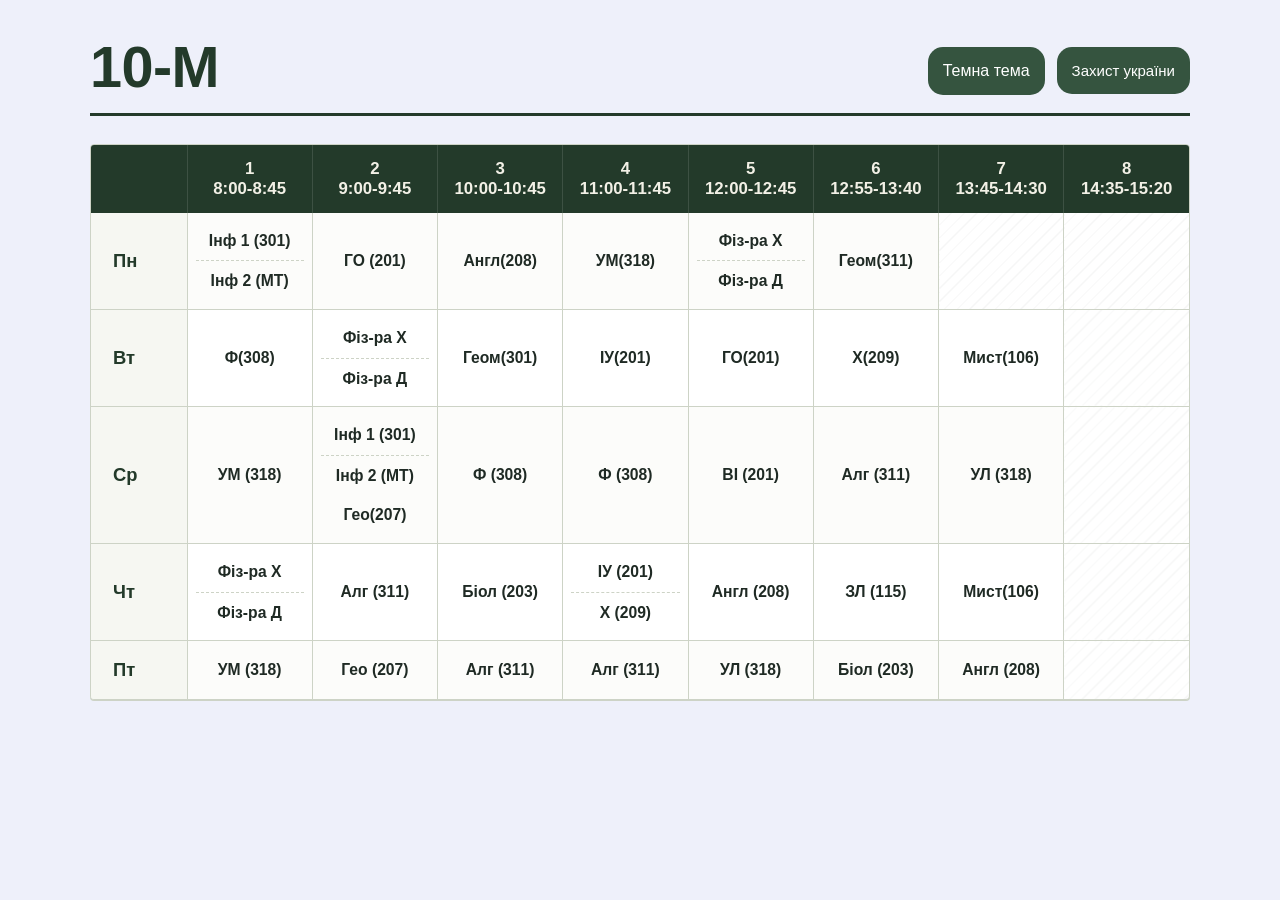
<file: index.html>
<!DOCTYPE html>
<html lang="uk">
<head>
<meta charset="UTF-8">
<meta name="viewport" content="width=device-width, initial-scale=1.0">
<title>Розклад уроків 10-М</title>
<link rel="stylesheet" href="style.css">
</head>
<body>
  <div class="sheet">

    <div class="masthead">
      <div>
        <h1>10-М</h1>
      </div>
      <div style="display:flex; gap:12px; align-items:center;">
        <button id="theme-toggle" class="btn" type="button" style="border:none; font:inherit;">🌙 Темна тема</button>
        <div class="btn">
          <a href="zahist.html">Захист україни</a>
        </div>
      </div>
    </div>
    <div class="grid-wrap">
      <table>
        <thead>
          <tr>
            <th class="last">&nbsp;</th>
            <th>1 <br>8:00-8:45</th>
            <th>2 <br>9:00-9:45</th>
            <th>3 <br>10:00-10:45</th>
            <th>4 <br>11:00-11:45</th>
            <th>5 <br>12:00-12:45</th>
            <th>6 <br>12:55-13:40</th>
            <th>7 <br>13:45-14:30</th>
            <th class="last">8 <br>14:35-15:20</th>
          </tr>
        </thead>
        <tbody>

          <!-- Понеділок -->
          <tr>
            <th class="dayofweek">Пн</th>
            <td>
              <div class="split">
                <a class="subj" href="https://meet.google.com/fwn-yjau-csa">Інф 1 (301)</a>
                <a class="subj" href="https://meet.google.com/gnd-hvtx-qck">Інф 2 (МТ)</a>
              </div>
            </td>
            <td><a class="subj" href="https://meet.google.com/xco-cfkq-kdv">ГО (201)</a></td>
            <td><a class="subj" href="https://us05web.zoom.us/j/5838768437?pwd=R1ZSamUvNFVXRmYzWnhQOGFkWTFqQT09">Англ(208)</a></td>
            <td><a class="subj" href="https://meet.google.com/ezc-agrb-niv">УМ(318)</a></td>
            <td>
              <div class="split">
                <a class="subj" href="https://us05web.zoom.us/j/5607713299?pwd=C4iJ4W8294DxJek1ghDnUtrRfaHdiN.1&omn=83335136950">Фіз-ра Х</a>
                <a class="subj" href="https://us05web.zoom.us/j/5036742602?pwd=lRhwn5aDlIE41eCCmBxa6Y3utD2k8n.1">Фіз-ра Д</a>
              </div>
            </td>
            <td><a class="subj" href="https://meet.google.com/wxe-gctm-pzf">Геом(311)</a></td>
            <td class="empty"></td>
            <td class="empty"></td>
          </tr>

          <!-- Вівторок -->
          <tr>
            <th class="dayofweek">Вт</th>
            <td><a class="subj" href="https://meet.google.com/ggc-vmxz-qkn">Ф(308)</a></td>
            <td>
              <div class="split">
                <a class="subj" href="https://us05web.zoom.us/j/5607713299?pwd=C4iJ4W8294DxJek1ghDnUtrRfaHdiN.1&omn=83335136950">Фіз-ра Х</a>
                <a class="subj" href="https://us05web.zoom.us/j/5036742602?pwd=lRhwn5aDlIE41eCCmBxa6Y3utD2k8n.1">Фіз-ра Д</a>
              </div>
            </td>
            <td><a class="subj" href="https://meet.google.com/wxe-gctm-pzf">Геом(301)</a></td>
            <td><a class="subj" href="https://meet.google.com/fyf-hhdj-qyk">ІУ(201)</a></td>
            <td><a class="subj" href="https://meet.google.com/xco-cfkq-kdv">ГО(201)</a></td>
            <td><a class="subj" href="https://meet.google.com/tqv-nnps-iro">Х(209)</a></td>
            <td><a class="subj" href="https://meet.google.com/gqq-jjgi-abj">Мист(106)</a></td>
            <td class="empty"></td>
          </tr>

          <!-- Середа -->
          <tr>
            <th class="dayofweek">Ср</th>
            <td><a class="subj" href="https://meet.google.com/ezc-agrb-niv">УМ (318)</a></td>
            <td>
              <div class="split">
                <a class="subj" href="https://meet.google.com/fwn-yjau-csa">Інф 1 (301)</a>
                <a class="subj" href="https://meet.google.com/gnd-hvtx-qck?authuser=0">Інф 2 (МТ)</a>
                <a class="subj" href="https://meet.google.com/ary-crwu-fha">Гео(207)</a>
              </div>
            </td>
            <td><a class="subj" href="https://meet.google.com/ggc-vmxz-qkn">Ф (308)</a></td>
            <td><a class="subj" href="https://meet.google.com/ggc-vmxz-qkn">Ф (308)</a></td>
            <td><a class="subj" href="https://meet.google.com/fyf-hhdj-qyk">ВІ (201)</a></td>
            <td><a class="subj" href="https://meet.google.com/kux-idqy-nho">Алг (311)</a></td>
            <td><a class="subj" href="https://meet.google.com/rfg-exsg-uia">УЛ (318)</a></td>
            <td class="empty"></td>
          </tr>

          <!-- Четвер -->
          <tr>
            <th class="dayofweek">Чт</th>
            <td>
              <div class="split">
                <a class="subj" href="https://us05web.zoom.us/j/5607713299?pwd=C4iJ4W8294DxJek1ghDnUtrRfaHdiN.1&omn=83335136950">Фіз-ра Х</a>
                <a class="subj" href="https://us05web.zoom.us/j/5036742602?pwd=lRhwn5aDlIE41eCCmBxa6Y3utD2k8n.1">Фіз-ра Д</a>
              </div>
            </td>
            <td><a class="subj" href="https://meet.google.com/kux-idqy-nho">Алг (311)</a></td>
            <td><a class="subj" href="https://meet.google.com/ssn-trme-gsh">Біол (203)</a></td>
            <td>
              <div class="split">
                <a class="subj" href="https://meet.google.com/fyf-hhdj-qyk">ІУ (201)</a>
                <a class="subj" href="https://meet.google.com/tqv-nnps-iro">Х (209)</a>
              </div>
            </td>
            <td><a class="subj" href="https://us05web.zoom.us/j/5838768437?pwd=R1ZSamUvNFVXRmYzWnhQOGFkWTFqQT09">Англ (208)</a></td>
            <td><a class="subj" href="https://meet.google.com/uhn-yuqa-hqf">ЗЛ (115)</a></td>
            <td><a class="subj" href="https://meet.google.com/gqq-jjgi-abj">Мист(106)</a></td>
            <td class="empty"></td>
          </tr>

          <!-- П'ятниця -->
          <tr>
            <th class="dayofweek">Пт</th>
            <td><a class="subj" href="https://meet.google.com/ezc-agrb-niv">УМ (318)</a></td>
            <td><a class="subj" href="https://meet.google.com/ary-crwu-fha">Гео (207)</a></td>
            <td><a class="subj" href="https://meet.google.com/kux-idqy-nho">Алг (311)</a></td>
            <td><a class="subj" href="https://meet.google.com/kux-idqy-nho">Алг (311)</a></td>
            <td><a class="subj" href="https://meet.google.com/rfg-exsg-uia">УЛ (318)</a></td>
            <td><a class="subj" href="https://meet.google.com/ssn-trme-gsh">Біол (203)</a></td>
            <td><a class="subj" href="https://us05web.zoom.us/j/5838768437?pwd=R1ZSamUvNFVXRmYzWnhQOGFkWTFqQT09">Англ (208)</a></td>
            <td class="empty"></td>
          </tr>

        </tbody>
      </table>
    </div>
  </div>

    <!-- <th class="dayofweek">Пн</th>
            <td>
              <div class="split">
                <a class="subj" href="https://meet.google.com/fwn-yjau-csa">Інф 1 (301)</a>
                <a class="subj" href="https://meet.google.com/gnd-hvtx-qck">Інф 2 (МТ)</a>
              </div>
            </td>
            <td><a class="subj" href="https://meet.google.com/xco-cfkq-kdv">ГО (201)</a></td>
            <td><a class="subj" href="https://us05web.zoom.us/j/5838768437?pwd=R1ZSamUvNFVXRmYzWnhQOGFkWTFqQT09">Англ(208)</a></td>
            <td><a class="subj" href="https://meet.google.com/ezc-agrb-niv">УМ(318)</a></td>
            <td>
              <div class="split">
                <a class="subj" href="https://us05web.zoom.us/j/5607713299?pwd=C4iJ4W8294DxJek1ghDnUtrRfaHdiN.1&omn=83335136950">Фіз-ра Х</a>
                <a class="subj" href="https://us05web.zoom.us/j/5036742602?pwd=lRhwn5aDlIE41eCCmBxa6Y3utD2k8n.1">Фіз-ра Д</a>
              </div>
            </td>
            <td><a class="subj" href="https://meet.google.com/wxe-gctm-pzf">Геом(311)</a></td>
            <td class="empty"></td>
            <td class="empty"></td>
          </tr> -->

  <div class="mobile">
    <div class="day">
      <h3>Пн</h3>
      <hr>
      <ul>
        <li>08:00 <h4>
          <a class="subj" href="https://meet.google.com/fwn-yjau-csa">Інф 1 (301)</a>
          <a class="subj" href="https://meet.google.com/gnd-hvtx-qck">Інф 2 (МТ)</a>
        </h4></li>
        <li>09:00 <h4><a class="subj" href="https://meet.google.com/xco-cfkq-kdv">ГО (201)</a></h4></li>
        <li>10:00 <h4><a class="subj" href="https://us05web.zoom.us/j/5838768437?pwd=R1ZSamUvNFVXRmYzWnhQOGFkWTFqQT09">Англ(208)</a></h4></li>
        <li>11:00 <h4><a class="subj" href="https://meet.google.com/ezc-agrb-niv">УМ(318)</a></h4></li>
        <li>12:00 <h4>
          <a class="subj" href="https://us05web.zoom.us/j/5607713299?pwd=C4iJ4W8294DxJek1ghDnUtrRfaHdiN.1&omn=83335136950">Фіз-ра Х</a>
          <a class="subj" href="https://us05web.zoom.us/j/5036742602?pwd=lRhwn5aDlIE41eCCmBxa6Y3utD2k8n.1">Фіз-ра Д</a>
        </h4></li>
        <li>12:55<h4><a class="subj" href="https://meet.google.com/wxe-gctm-pzf">Геом(311)</a></h4></li>
      </ul>
    </div>

    <div class="day">
      <h3>Вт</h3>
      <hr>
      <ul>
        <li>08:00 <h4><a class="subj" href="https://meet.google.com/ggc-vmxz-qkn">Ф(308)</a></h4></li>
        <li>09:00 <h4>
          <a class="subj" href="https://us05web.zoom.us/j/5607713299?pwd=C4iJ4W8294DxJek1ghDnUtrRfaHdiN.1&omn=83335136950">Фіз-ра Х</a>
          <a class="subj" href="https://us05web.zoom.us/j/5036742602?pwd=lRhwn5aDlIE41eCCmBxa6Y3utD2k8n.1">Фіз-ра Д</a>
        </h4></li>
        <li>10:00 <h4><a class="subj" href="https://meet.google.com/wxe-gctm-pzf">Геом(301)</a></h4></li>
        <li>11:00 <h4><a class="subj" href="https://meet.google.com/fyf-hhdj-qyk">ІУ(201)</a></h4></li>
        <li>12:00 <h4><a class="subj" href="https://meet.google.com/xco-cfkq-kdv">ГО(201)</a></h4></li>
        <li>12:55 <h4><a class="subj" href="https://meet.google.com/tqv-nnps-iro">Х(209)</a></h4></li>
        <li>13:45 <h4><a class="subj" href="https://meet.google.com/gqq-jjgi-abj">Мист(106)</a></h4></li>
      </ul>
    </div>

    <div class="day">
      <h3>Ср</h3>
      <hr>
      <ul>
        <li>08:00 <h4><a class="subj" href="https://meet.google.com/ezc-agrb-niv">УМ (318)</a></h4></li>
        <li>09:00 <h4>
          <a class="subj" href="https://meet.google.com/fwn-yjau-csa">Інф 1 (301)</a>
          <a class="subj" href="https://meet.google.com/gnd-hvtx-qck?authuser=0">Інф 2 (МТ)</a>
          <a class="subj" href="https://meet.google.com/ary-crwu-fha">Гео(207)</a>
        </h4></li>
        <li>10:00 <h4><a class="subj" href="https://meet.google.com/ggc-vmxz-qkn">Ф (308)</a></h4></li>
        <li>11:00 <h4><a class="subj" href="https://meet.google.com/ggc-vmxz-qkn">Ф (308)</a></h4></li>
        <li>12:00 <h4><a class="subj" href="https://meet.google.com/fyf-hhdj-qyk">ВІ (201)</a></h4></li>
        <li>12:55 <h4><a class="subj" href="https://meet.google.com/kux-idqy-nho">Алг (311)</a></h4></li>
        <li>13:45 <h4><a class="subj" href="https://meet.google.com/rfg-exsg-uia">УЛ (318)</a></h4></li>
      </ul>
    </div>

    <div class="day">
      <h3>Чт</h3>
      <hr>
      <ul>
        <li>08:00 <h4>
          <a class="subj" href="https://us05web.zoom.us/j/5607713299?pwd=C4iJ4W8294DxJek1ghDnUtrRfaHdiN.1&omn=83335136950">Фіз-ра Х</a>
          <a class="subj" href="https://us05web.zoom.us/j/5036742602?pwd=lRhwn5aDlIE41eCCmBxa6Y3utD2k8n.1">Фіз-ра Д</a>
        </h4></li>
        <li>09:00 <h4><a class="subj" href="https://meet.google.com/kux-idqy-nho">Алг (311)</a></h4></li>
        <li>10:00 <h4><a class="subj" href="https://meet.google.com/ssn-trme-gsh">Біол (203)</a></h4></li>
        <li>11:00 <h4>
          <a class="subj" href="https://meet.google.com/fyf-hhdj-qyk">ІУ (201)</a>
          <a class="subj" href="https://meet.google.com/tqv-nnps-iro">Х (209)</a>
        </h4></li>
        <li>12:00 <h4><a class="subj" href="https://us05web.zoom.us/j/5838768437?pwd=R1ZSamUvNFVXRmYzWnhQOGFkWTFqQT09">Англ (208)</a></h4></li>
        <li>12:55 <h4><a class="subj" href="https://meet.google.com/uhn-yuqa-hqf">ЗЛ (115)</a></h4></li>
        <li>13:45 <h4><a class="subj" href="https://meet.google.com/gqq-jjgi-abj">Мист(106)</a></h4></li>
      </ul>
    </div>

    <div class="day">
      <h3>Пт</h3>
      <hr>
      <ul>
        <li>08:00 <h4><a class="subj" href="https://meet.google.com/ezc-agrb-niv">УМ (318)</a></h4></li>
        <li>09:00 <h4><a class="subj" href="https://meet.google.com/ary-crwu-fha">Гео (207)</a></h4></li>
        <li>10:00 <h4><a class="subj" href="https://meet.google.com/kux-idqy-nho">Алг (311)</a></h4></li>
        <li>11:00 <h4><a class="subj" href="https://meet.google.com/kux-idqy-nho">Алг (311)</a></h4></li>
        <li>12:00 <h4><a class="subj" href="https://meet.google.com/rfg-exsg-uia">УЛ (318)</a></h4></li>
        <li>12:55 <h4><a class="subj" href="https://meet.google.com/ssn-trme-gsh">Біол (203)</a></h4></li>
        <li>13:45 <h4><a class="subj" href="https://us05web.zoom.us/j/5838768437?pwd=R1ZSamUvNFVXRmYzWnhQOGFkWTFqQT09">Англ (208)</a></h4></li>
      </ul>
    </div>
  </div>

  <script>
    (function () {
      const root = document.documentElement;
      const btn = document.getElementById('theme-toggle');

      function apply(theme) {
        if (theme === 'dark') {
          root.setAttribute('data-theme', 'dark');
          btn.textContent = 'Світла тема';
        } else {
          root.removeAttribute('data-theme');
          btn.textContent = 'Темна тема';
        }
      }

      const saved = localStorage.getItem('theme') ||
        (window.matchMedia && window.matchMedia('(prefers-color-scheme: dark)').matches ? 'dark' : 'light');
      apply(saved);

      btn.addEventListener('click', function () {
        const current = root.getAttribute('data-theme') === 'dark' ? 'dark' : 'light';
        const next = current === 'dark' ? 'light' : 'dark';
        localStorage.setItem('theme', next);
        apply(next);
      });

      document.querySelectorAll('.day h3').forEach(function (h3) {
        h3.addEventListener('click', function () {
          h3.parentElement.classList.toggle('open');
        });
      });
    })();
  </script>
</body>
</html>
</file>
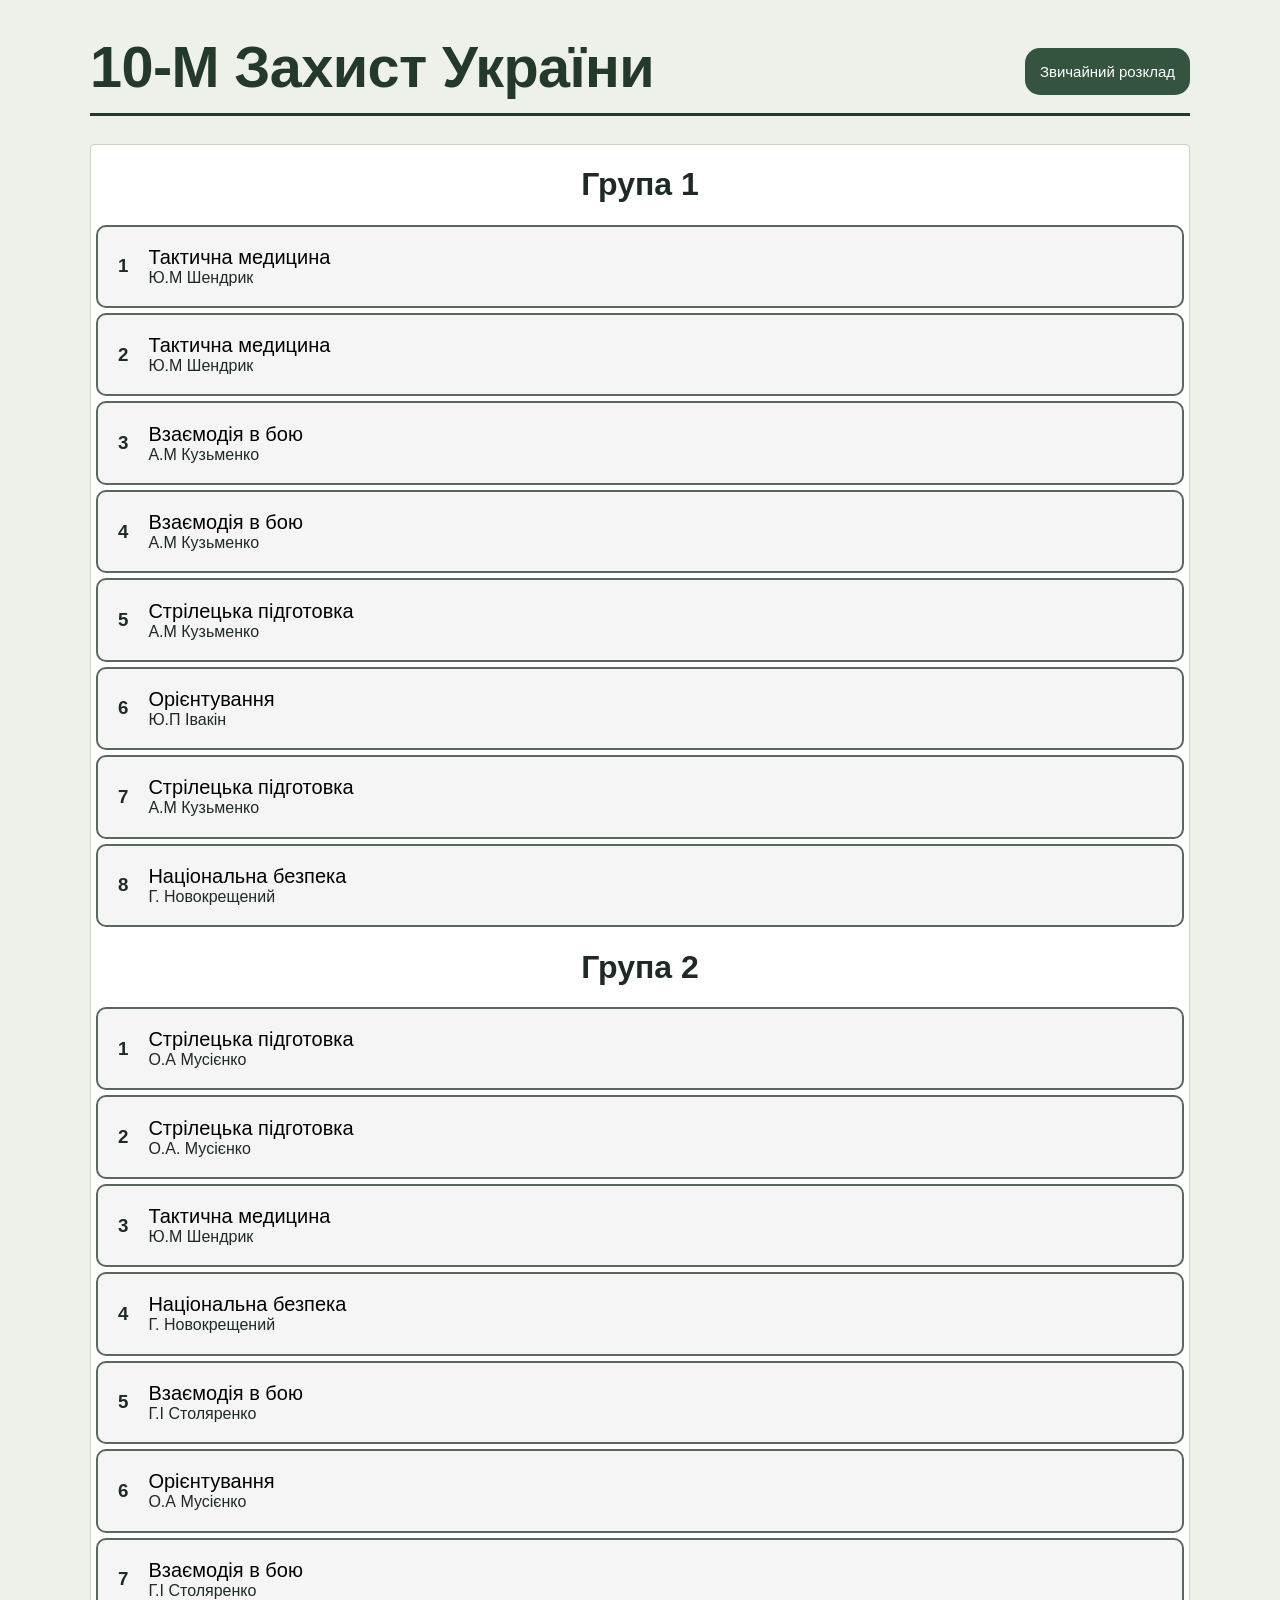
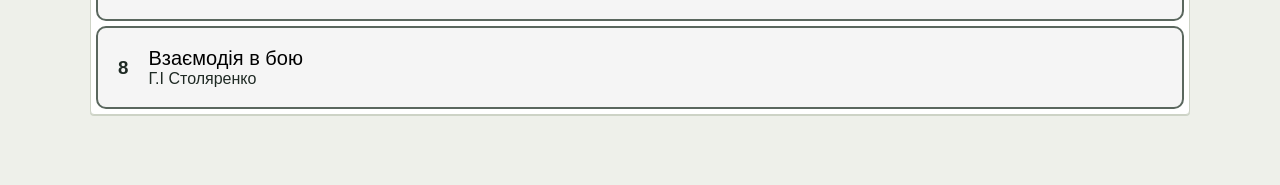
<file: zahist.html>
<!DOCTYPE html>
<html lang="uk">
<head>
    <meta charset="UTF-8">
    <meta name="viewport" content="width=device-width, initial-scale=1.0">
    <title>Розклад уроків 10-М</title>
    <link rel="stylesheet" href="styles.css">
</head>
<body>
  <div class="sheet">

    <div class="masthead">
      <div>
        <h1>10-М Захист України</h1>
      </div>
      <div class="btn">
        <a href="index.html">Звичайний розклад</a>
      </div>
    </div>

    <div class="grid-wrap">
        <center><h1>Група 1</h1></center>
        <div class="lesson-card"><h3>1</h3><div class="desc"><a href="">Тактична медицина</a><br><span>Ю.М Шендрик</span></div></div>
        <div class="lesson-card"><h3>2</h3><div class="desc"><a href="">Тактична медицина</a><br><span>Ю.М Шендрик</span></div></div>
        <div class="lesson-card"><h3>3</h3><div class="desc"><a href="">Взаємодія в бою</a><br><span>А.М Кузьменко</span></div></div>
        <div class="lesson-card"><h3>4</h3><div class="desc"><a href="">Взаємодія в бою</a><br><span>А.М Кузьменко</span></div></div>
        <div class="lesson-card"><h3>5</h3><div class="desc"><a href="">Стрілецька підготовка</a><br><span>А.М Кузьменко</span></div></div>
        <div class="lesson-card"><h3>6</h3><div class="desc"><a href="">Орієнтування</a><br><span>Ю.П Івакін</span></div></div>
        <div class="lesson-card"><h3>7</h3><div class="desc"><a href="">Стрілецька підготовка</a><br><span>А.М Кузьменко</span></div></div>
        <div class="lesson-card"><h3>8</h3><div class="desc"><a href="">Національна безпека</a><br><span>Г. Новокрещений</span></div></div>

        <center><h1>Група 2</h1></center>
        <div class="lesson-card"><h3>1</h3><div class="desc"><a href="">Стрілецька підготовка</a><br><span>О.А Мусієнко</span></div></div>
        <div class="lesson-card"><h3>2</h3><div class="desc"><a href="">Стрілецька підготовка</a><br><span>О.А. Мусієнко</span></div></div>
        <div class="lesson-card"><h3>3</h3><div class="desc"><a href="">Тактична медицина</a><br><span>Ю.М Шендрик</span></div></div>
        <div class="lesson-card"><h3>4</h3><div class="desc"><a href="">Національна безпека</a><br><span>Г. Новокрещений</span></div></div>
        <div class="lesson-card"><h3>5</h3><div class="desc"><a href="">Взаємодія в бою</a><br><span>Г.І Столяренко</span></div></div>
        <div class="lesson-card"><h3>6</h3><div class="desc"><a href="">Орієнтування</a><br><span>О.А Мусієнко</span></div></div>
        <div class="lesson-card"><h3>7</h3><div class="desc"><a href="">Взаємодія в бою</a><br><span>Г.І Столяренко</span></div></div>
        <div class="lesson-card"><h3>8</h3><div class="desc"><a href="">Взаємодія в бою</a><br><span>Г.І Столяренко</span></div></div>
    </div>
  </div>
</body>
</html>
</file>
<file: style.css>
@import url('https://fonts.googleapis.com/css2?family=Fraunces:opsz,wght@9..144,500;9..144,600;9..144,700&family=Inter:wght@400;500;600;700&display=swap');

  :root{
    --paper:      #eef0fa;
    --ink:        #1f2a24;
    --ink-soft:   #5a675e;
    --line:       #cdd3c6;
    --forest:     #35543f;
    --forest-deep:#233a2a;
    --mustard:    #c98a2c;
    --card:       #ffffff;
  }

  *{ box-sizing:border-box; }

  .mobile {
    display: none;
  }

  html,body{
    margin:0;
    padding:0;
    background:var(--paper);
    color:var(--ink);
    font-family:'Segoe UI', Tahoma, Geneva, Verdana, sans-serif;
  }

  body{
    padding: 40px 20px 70px;
  }

  .sheet{
    max-width: 1100px;
    margin: 0 auto;
  }

  .masthead{
    display:flex;
    align-items:flex-end;
    justify-content:space-between;
    gap: 24px;
    border-bottom: 3px solid var(--forest-deep);
    padding-bottom: 18px;
    margin-bottom: 28px;
    flex-wrap: wrap;
  }

  .masthead h1{
    font-family: 'Segoe UI', Tahoma, Geneva, Verdana, sans-serif;
    font-weight:700;
    font-size: clamp(2.4rem, 6vw, 3.6rem);
    margin:0;
    letter-spacing: -0.01em;
    color: var(--forest-deep);
    line-height: 0.95;
  }

  .masthead .tag{
    font-family: 'Segoe UI', Tahoma, Geneva, Verdana, sans-serif;
    font-style: italic;
    font-weight: 500;
    color: var(--ink-soft);
    font-size: 1.05rem;
    margin-top: 6px;
  }

  .teacher{
    text-align:right;
    font-size: 0.92rem;
    color: var(--ink-soft);
    max-width: 320px;
  }

  .teacher .label{
    display:block;
    font-size: 0.72rem;
    text-transform: none;
    color: var(--ink-soft);
    margin-bottom: 2px;
  }

  .teacher .name{
    font-family: 'Segoe UI', Tahoma, Geneva, Verdana, sans-serif;
    font-weight:600;
    color: var(--forest-deep);
    font-size: 1.02rem;
  }

  /* ---- Table ---- */

  .grid-wrap{
    background: var(--card);
    border-radius: 4px;
    box-shadow: 0 1px 0 var(--line);
    overflow: hidden;
    border: 1px solid var(--line);
  }

  table{
    width: 100%;
    border-collapse: collapse;
    table-layout: fixed;
  }

  thead th{
    background: var(--forest-deep);
    color: #f2f0e6;
    font-family: 'Segoe UI', Tahoma, Geneva, Verdana, sans-serif;
    font-weight: 600;
    font-size: 1.05rem;
    padding: 14px 6px;
    text-align: center;
    border-right: 1px solid rgba(255,255,255,0.12);
  }

  thead th:first-child{
    text-align:left;
    padding-left: 22px;
    width: 96px;
  }

  thead th:last-child{ border-right:none; }

  tbody th{
    text-align:left;
    padding: 18px 8px 18px 22px;
    font-family: 'Segoe UI', Tahoma, Geneva, Verdana, sans-serif;
    font-weight: 600;
    font-size: 1.15rem;
    color: var(--forest-deep);
    border-right: 1px solid var(--line);
    border-bottom: 1px solid var(--line);
    vertical-align: middle;
    background: #f6f7f2;
  }

  tbody tr:last-child th,
  tbody tr:last-child td{
    border-bottom: none;
  }

  td{
    border-right: 1px solid var(--line);
    border-bottom: 1px solid var(--line);
    padding: 8px;
    vertical-align: middle;
    text-align:center;
  }

  td:last-child{ border-right:none; }

  td.empty{
    background: repeating-linear-gradient(
      135deg,
      transparent,
      transparent 8px,
      rgba(90,103,94,0.06) 8px,
      rgba(90,103,94,0.06) 9px
    );
  }

  /* subject link "pill" */
  .subj{
    display:block;
    text-decoration:none;
    color: var(--ink);
    font-weight: 600;
    font-size: 0.98rem;
    padding: 10px 6px;
    border-radius: 3px;
    transition: background 0.15s ease, color 0.15s ease;
    line-height: 1.25;
  }

  .subj:hover{
    background: var(--forest);
    color: #fff;
  }

  .split{
    display:flex;
    flex-direction:column;
  }

  .splith {
    display: flex;
    flex-direction: row;
  }

  .split .subj{
    flex:1;
    border-radius: 0;
  }

  .split .subj:first-child{
    border-bottom: 1px dashed var(--line);
  }

  /* row accent stripes by weekday, subtle */
  tbody tr:nth-child(odd) td:not(.empty){
    background: #fcfcfa;
  }

  .accent-dot{
    display:inline-block;
    width:6px;
    height:6px;
    border-radius:50%;
    background: var(--mustard);
    margin-right:6px;
    vertical-align:middle;
  }

  footer{
    text-align:center;
    color: var(--ink-soft);
    font-size: 0.82rem;
    margin-top: 22px;
  }

  @media (max-width: 720px){
    thead th{ font-size:0.8rem; padding:10px 3px; }
    thead th:first-child{ padding-left:10px; width:56px; }
    tbody th{ padding:10px 4px 10px 10px; font-size:0.95rem; }
    .subj{ font-size:0.82rem; padding:6px 3px; }
    .masthead{ align-items:flex-start; }
    .teacher{ text-align:left; max-width:none; }
    .last {
      display: none;
    }
    .dayofweek {
      display: none;
    }

    .empty {
      display: none;
    }
    tbody {
      display: none;
    }
    thead {
      display: none;
    }
    .mobile {
      display: block;
    }
  }
  

  .btn {
    background: #35543f;
    padding: 15px;
    font-size: 15px;
    border-radius: 15px;
    align-content: center;
    height: fit-content;
    cursor: pointer;
    color: #fff;
    transition: 0.3s;
  }

  .btn a{
    color: #fff;
    text-decoration: none;
  }

  .btn:hover {
    transform: scale(1.03);
  }

  .lesson-card {
    border-radius: 10px;
    border: 2px solid #5a675e;
    background-color: #f5f5f5;
    padding: 10px 20px;
    display: flex;
    flex-direction: row;
    align-items: center;
    gap: 20px;
    margin: 5px;
  }

  .lesson-card a {
    font-size: 20px;
    text-decoration: none;
    color: #000;
  }

  /* ---- Dark theme ---- */
  html[data-theme="dark"]{
    --paper:      #171b18;
    --ink:        #e7ebe4;
    --ink-soft:   #a3ada0;
    --line:       #3a4339;
    --forest:     #4a7359;
    --forest-deep:#0f1a13;
    --mustard:    #d99b3e;
    --card:       #1e241f;
  }

  html[data-theme="dark"] thead th{
    color: #eef0ea;
  }

  html[data-theme="dark"] tbody th{
    background: #202620;
    color: var(--ink);
  }

  html[data-theme="dark"] tbody tr:nth-child(odd) td:not(.empty){
    background: #1a201b;
  }

  html[data-theme="dark"] td.empty{
    background: repeating-linear-gradient(
      135deg,
      transparent,
      transparent 8px,
      rgba(255,255,255,0.04) 8px,
      rgba(255,255,255,0.04) 9px
    );
  }

  html[data-theme="dark"] .subj{
    color: var(--ink);
  }

  html[data-theme="dark"] .lesson-card{
    background-color: #202620;
    border-color: var(--line);
  }

  html[data-theme="dark"] .lesson-card a{
    color: var(--ink);
  }

  html[data-theme="dark"] .masthead h1 {
    color: #fff;
  }
  html[data-theme="dark"] hr {
    color: #fff;
  }
.day {
  background: #355240;
  margin: 10px;
  padding: 10px 15px;
  border-radius: 20px;
  color: #fff;
}

li .subj {
  background: #233a2a;
  border-radius: 10px;
  margin: 2px;
  width: 200px;
  padding: 10px;
  color: #fff;
}

.day ul { display: none; }
.day.open ul { display: block; }
.day h3 { cursor: pointer; }
</file>
<file: styles.css>
@import url('https://fonts.googleapis.com/css2?family=Fraunces:opsz,wght@9..144,500;9..144,600;9..144,700&family=Inter:wght@400;500;600;700&display=swap');

  :root{
    --paper:      #eef0ea;
    --ink:        #1f2a24;
    --ink-soft:   #5a675e;
    --line:       #cdd3c6;
    --forest:     #35543f;
    --forest-deep:#233a2a;
    --mustard:    #c98a2c;
    --card:       #ffffff;
  }

  *{ box-sizing:border-box; }

  html,body{
    margin:0;
    padding:0;
    background:var(--paper);
    color:var(--ink);
    font-family:'Segoe UI', Tahoma, Geneva, Verdana, sans-serif;
  }

  body{
    padding: 40px 20px 70px;
  }

  .sheet{
    max-width: 1100px;
    margin: 0 auto;
  }

  .masthead{
    display:flex;
    align-items:flex-end;
    justify-content:space-between;
    gap: 24px;
    border-bottom: 3px solid var(--forest-deep);
    padding-bottom: 18px;
    margin-bottom: 28px;
    flex-wrap: wrap;
  }

  .masthead h1{
    font-family: 'Segoe UI', Tahoma, Geneva, Verdana, sans-serif;
    font-weight:700;
    font-size: clamp(2.4rem, 6vw, 3.6rem);
    margin:0;
    letter-spacing: -0.01em;
    color: var(--forest-deep);
    line-height: 0.95;
  }

  .masthead .tag{
    font-family: 'Segoe UI', Tahoma, Geneva, Verdana, sans-serif;
    font-style: italic;
    font-weight: 500;
    color: var(--ink-soft);
    font-size: 1.05rem;
    margin-top: 6px;
  }

  .teacher{
    text-align:right;
    font-size: 0.92rem;
    color: var(--ink-soft);
    max-width: 320px;
  }

  .teacher .label{
    display:block;
    font-size: 0.72rem;
    text-transform: none;
    color: var(--ink-soft);
    margin-bottom: 2px;
  }

  .teacher .name{
    font-family: 'Segoe UI', Tahoma, Geneva, Verdana, sans-serif;
    font-weight:600;
    color: var(--forest-deep);
    font-size: 1.02rem;
  }

  /* ---- Table ---- */

  .grid-wrap{
    background: var(--card);
    border-radius: 4px;
    box-shadow: 0 1px 0 var(--line);
    overflow: hidden;
    border: 1px solid var(--line);
  }

  table{
    width: 100%;
    border-collapse: collapse;
    table-layout: fixed;
  }

  thead th{
    background: var(--forest-deep);
    color: #f2f0e6;
    font-family: 'Segoe UI', Tahoma, Geneva, Verdana, sans-serif;
    font-weight: 600;
    font-size: 1.05rem;
    padding: 14px 6px;
    text-align: center;
    border-right: 1px solid rgba(255,255,255,0.12);
  }

  thead th:first-child{
    text-align:left;
    padding-left: 22px;
    width: 96px;
  }

  thead th:last-child{ border-right:none; }

  tbody th{
    text-align:left;
    padding: 18px 8px 18px 22px;
    font-family: 'Segoe UI', Tahoma, Geneva, Verdana, sans-serif;
    font-weight: 600;
    font-size: 1.15rem;
    color: var(--forest-deep);
    border-right: 1px solid var(--line);
    border-bottom: 1px solid var(--line);
    vertical-align: middle;
    background: #f6f7f2;
  }

  tbody tr:last-child th,
  tbody tr:last-child td{
    border-bottom: none;
  }

  td{
    border-right: 1px solid var(--line);
    border-bottom: 1px solid var(--line);
    padding: 8px;
    vertical-align: middle;
    text-align:center;
  }

  td:last-child{ border-right:none; }

  td.empty{
    background: repeating-linear-gradient(
      135deg,
      transparent,
      transparent 8px,
      rgba(90,103,94,0.06) 8px,
      rgba(90,103,94,0.06) 9px
    );
  }

  /* subject link "pill" */
  .subj{
    display:block;
    text-decoration:none;
    color: var(--ink);
    font-weight: 600;
    font-size: 0.98rem;
    padding: 10px 6px;
    border-radius: 3px;
    transition: background 0.15s ease, color 0.15s ease;
    line-height: 1.25;
  }

  .subj:hover{
    background: var(--forest);
    color: #fff;
  }

  .split{
    display:flex;
    flex-direction:column;
  }

  .splith {
    display: flex;
    flex-direction: row;
  }

  .split .subj{
    flex:1;
    border-radius: 0;
  }

  .split .subj:first-child{
    border-bottom: 1px dashed var(--line);
  }

  /* row accent stripes by weekday, subtle */
  tbody tr:nth-child(odd) td:not(.empty){
    background: #fcfcfa;
  }

  .accent-dot{
    display:inline-block;
    width:6px;
    height:6px;
    border-radius:50%;
    background: var(--mustard);
    margin-right:6px;
    vertical-align:middle;
  }

  footer{
    text-align:center;
    color: var(--ink-soft);
    font-size: 0.82rem;
    margin-top: 22px;
  }

  @media (max-width: 720px){
    thead th{ font-size:0.8rem; padding:10px 3px; }
    thead th:first-child{ padding-left:10px; width:56px; }
    tbody th{ padding:10px 4px 10px 10px; font-size:0.95rem; }
    .subj{ font-size:0.82rem; padding:6px 3px; }
    .masthead{ align-items:flex-start; }
    .teacher{ text-align:left; max-width:none; }
  }

  .btn {
    background: #35543f;
    padding: 15px;
    font-size: 15px;
    border-radius: 15px;
    align-content: center;
    height: fit-content;
    cursor: pointer;
    color: #fff;
    transition: 0.3s;
  }

  .btn a{
    color: #fff;
    text-decoration: none;
  }

  .btn:hover {
    transform: scale(1.03);
  }

  .lesson-card {
    border-radius: 10px;
    border: 2px solid #5a675e;
    background-color: #f5f5f5;
    padding: 10px 20px;
    display: flex;
    flex-direction: row;
    align-items: center;
    gap: 20px;
    margin: 5px;
  }

  .lesson-card a {
    font-size: 20px;
    text-decoration: none;
    color: #000;
  }
</file>
